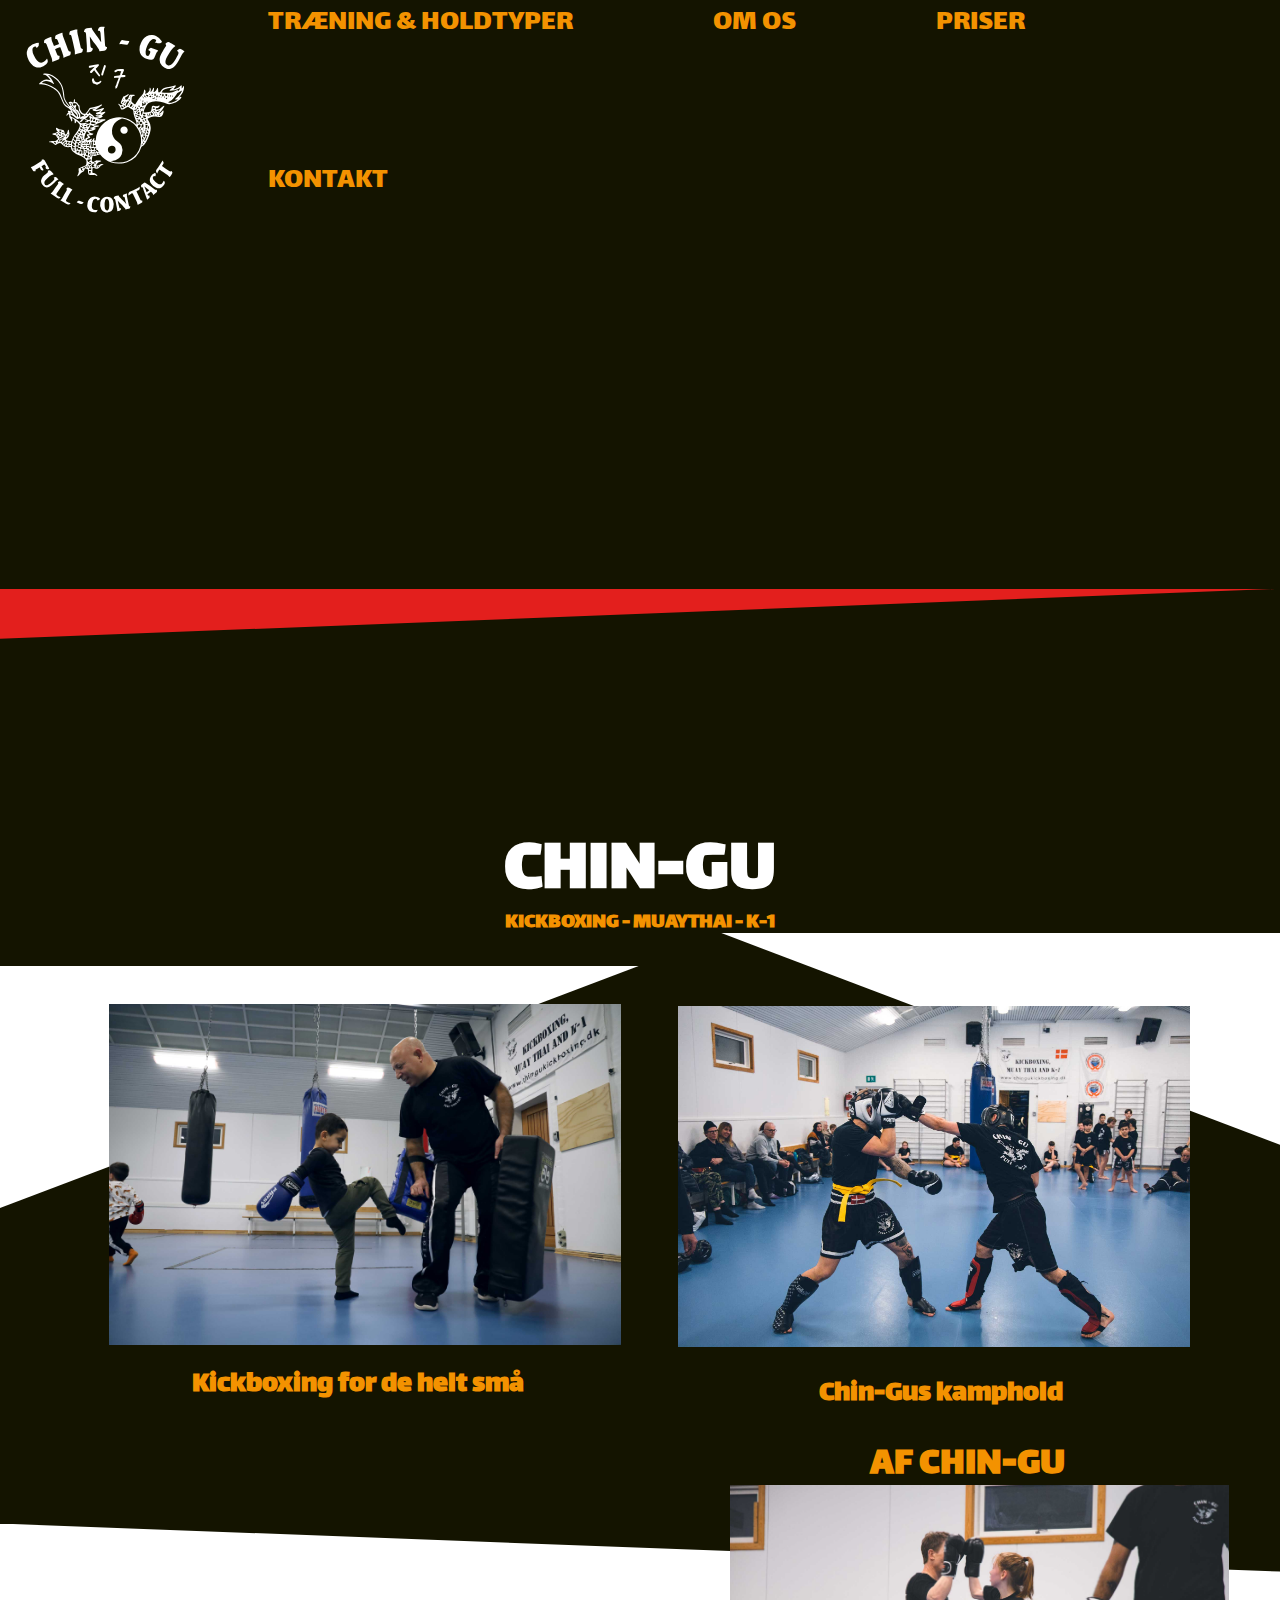
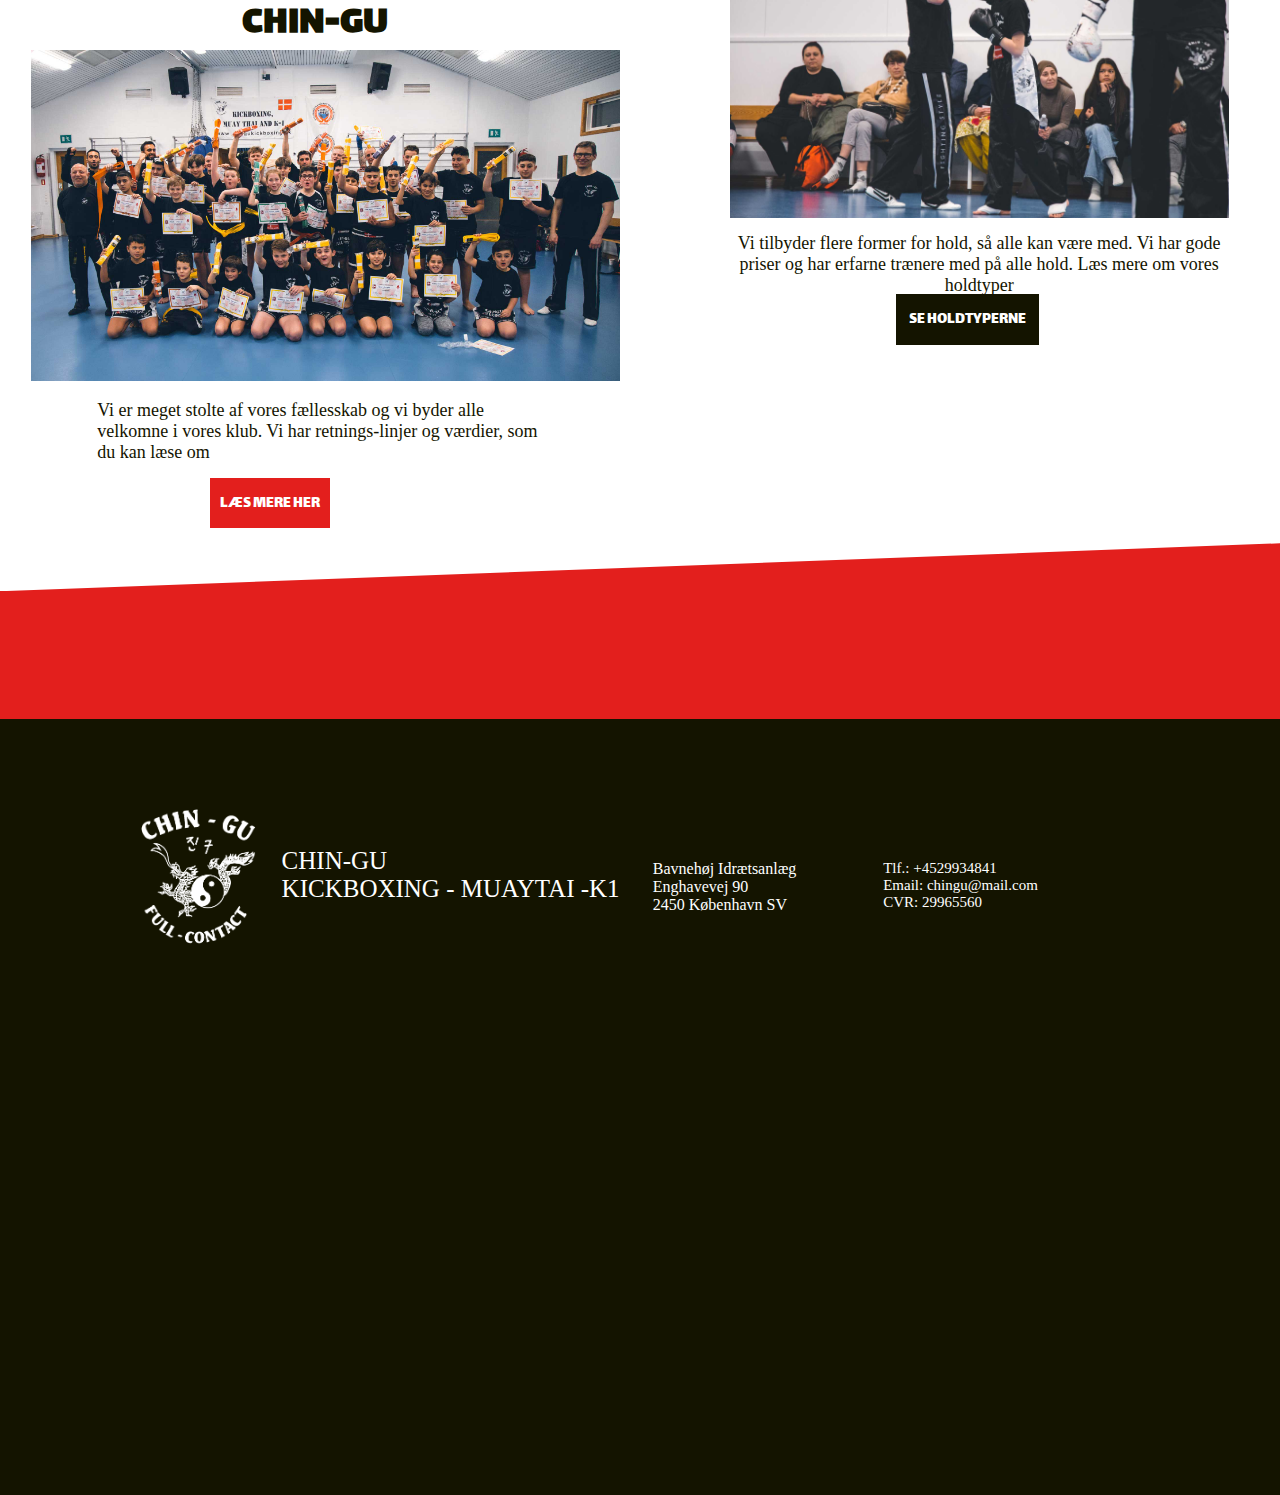
<file: forside.html>
<!DOCTYPE html>
<html lang="da">

<head>
    <meta charset="utf-8">
    <meta name="viewport" content="width=device-width, initial-scale=1.0">
    <meta name="robots" content="noindex">
    <title>Forside</title>
    <link rel="stylesheet" href="styles/mutual.css">
    <link rel="stylesheet" href="styles/forside.css">

    <link rel="preconnect" href="https://fonts.gstatic.com">
    <link href="https://fonts.googleapis.com/css2?family=Lalezar&display=swap" rel="stylesheet">
</head>

<body>
    <header>
        <section id="first_section">
            <div class="video"> <video id="video_intro" autoplay loop muted src="http://pernillestrate.dk/kea/05_content/03_redesign/chingu_intro_final.mp4"></video></div>
        </section>
        <a href="forside.html" id=logo> <img src="Billeder/LOGO_Chin-Gu_hvid_u-txt.svg" alt="logo"></a>
        <nav>
            <div id="menuknap">☰</div>
            <ul id="menu" class="hidden">
                <li><a href="traening_holdtyper.html">Træning &amp; holdtyper</a></li>
                <li><a href="om.html">Om os</a></li>
                <li><a href="traening_holdtyper.html">Priser</a></li>
                <li><a href="kontakt.html">Kontakt</a></li>
            </ul>

        </nav>
    </header>


    <main>

        <section id="second_section">
            <div class="red2"></div>
            <h1>Chin-Gu</h1>
            <h2>Kickboxing - muaythai - k-1</h2>
        </section>

        <section id="third_section">
            <div class="section_wrapper3">
                <h3>Kickboxing for de helt små</h3>
                <img src="Billeder/cropped_WEB/forisde_01.jpg" alt="børnehold">
            </div>
            <div class="white1"></div>
        </section>

        <section id="fourth_section">
            <div class="section_wrapper4">
                <h3>Chin-Gus kamphold</h3>
                <img src="Billeder/cropped_WEB/forside_02.jpg" alt="kamphold">
            </div>
            <div class="white2"></div>
        </section>

        <section id="fifth_section">
            <div class="container">
                <div class="section_wrapper5">
                    <h2>Hvem er</h2>
                    <h1>Chin-Gu</h1>
                    <img class="omos" src="Billeder/cropped_WEB/forside_03.jpg" alt="om os">
                    <p>Vi er meget stolte af vores fællesskab og vi byder alle velkomne i vores klub. Vi har retnings-linjer og værdier, som du kan læse om
                    </p>
                    <a href="om.html" class="om">Læs mere her</a>

                </div>
            </div>
        </section>

        <section id="sixth_section">
            <div class="container">
                <div class="section_wrapper6">
                    <img src="Billeder/cropped_WEB/forside_04.jpg" alt="priser">
                    <h1>af Chin-Gu</h1>
                    <h2>Bliv medlem</h2>
                    <p class="medlem">Vi tilbyder flere former for hold, så alle kan være med. Vi har gode priser og har erfarne trænere med på alle hold. Læs mere om vores holdtyper
                    </p>
                    <a href="traening_holdtyper.html" class="hold">Se holdtyperne</a>
                    <br>

                </div>
            </div>
        </section>


    </main>

    <footer>
        <img src="logo-white.png" alt="logo">

        <p class="kickboxing">CHIN-GU
            <br>KICKBOXING - MUAYTAI -K1
        </p>
        <p class="col1">Bavnehøj Idrætsanlæg
            <br>Enghavevej 90
            <br>2450 København SV
        </p>

        <p class="col2">Tlf.: +4529934841
            <br>Email: chingu@mail.com
            <br>CVR: 29965560
        </p>

        <p>
            <iframe src="https://www.google.com/maps/embed?pb=!1m18!1m12!1m3!1d2250.6791170412453!2d12.536303815824619!3d55.65978988052859!2m3!1f0!2f0!3f0!3m2!1i1024!2i768!4f13.1!3m3!1m2!1s0x4652538318d23dd7%3A0x6510baf0e9ce7e56!2zQmF2bmVow7hqIElkcsOmdHNhbmzDpmc!5e0!3m2!1sda!2sdk!4v1607782585554!5m2!1sda!2sdk" width="938" height="375" frameborder="0" style="border:0;" allowfullscreen="" aria-hidden="false" tabindex="0"></iframe>
        </p>
    </footer>
    <script src="script.js"></script>
</body>

</html>
</file>
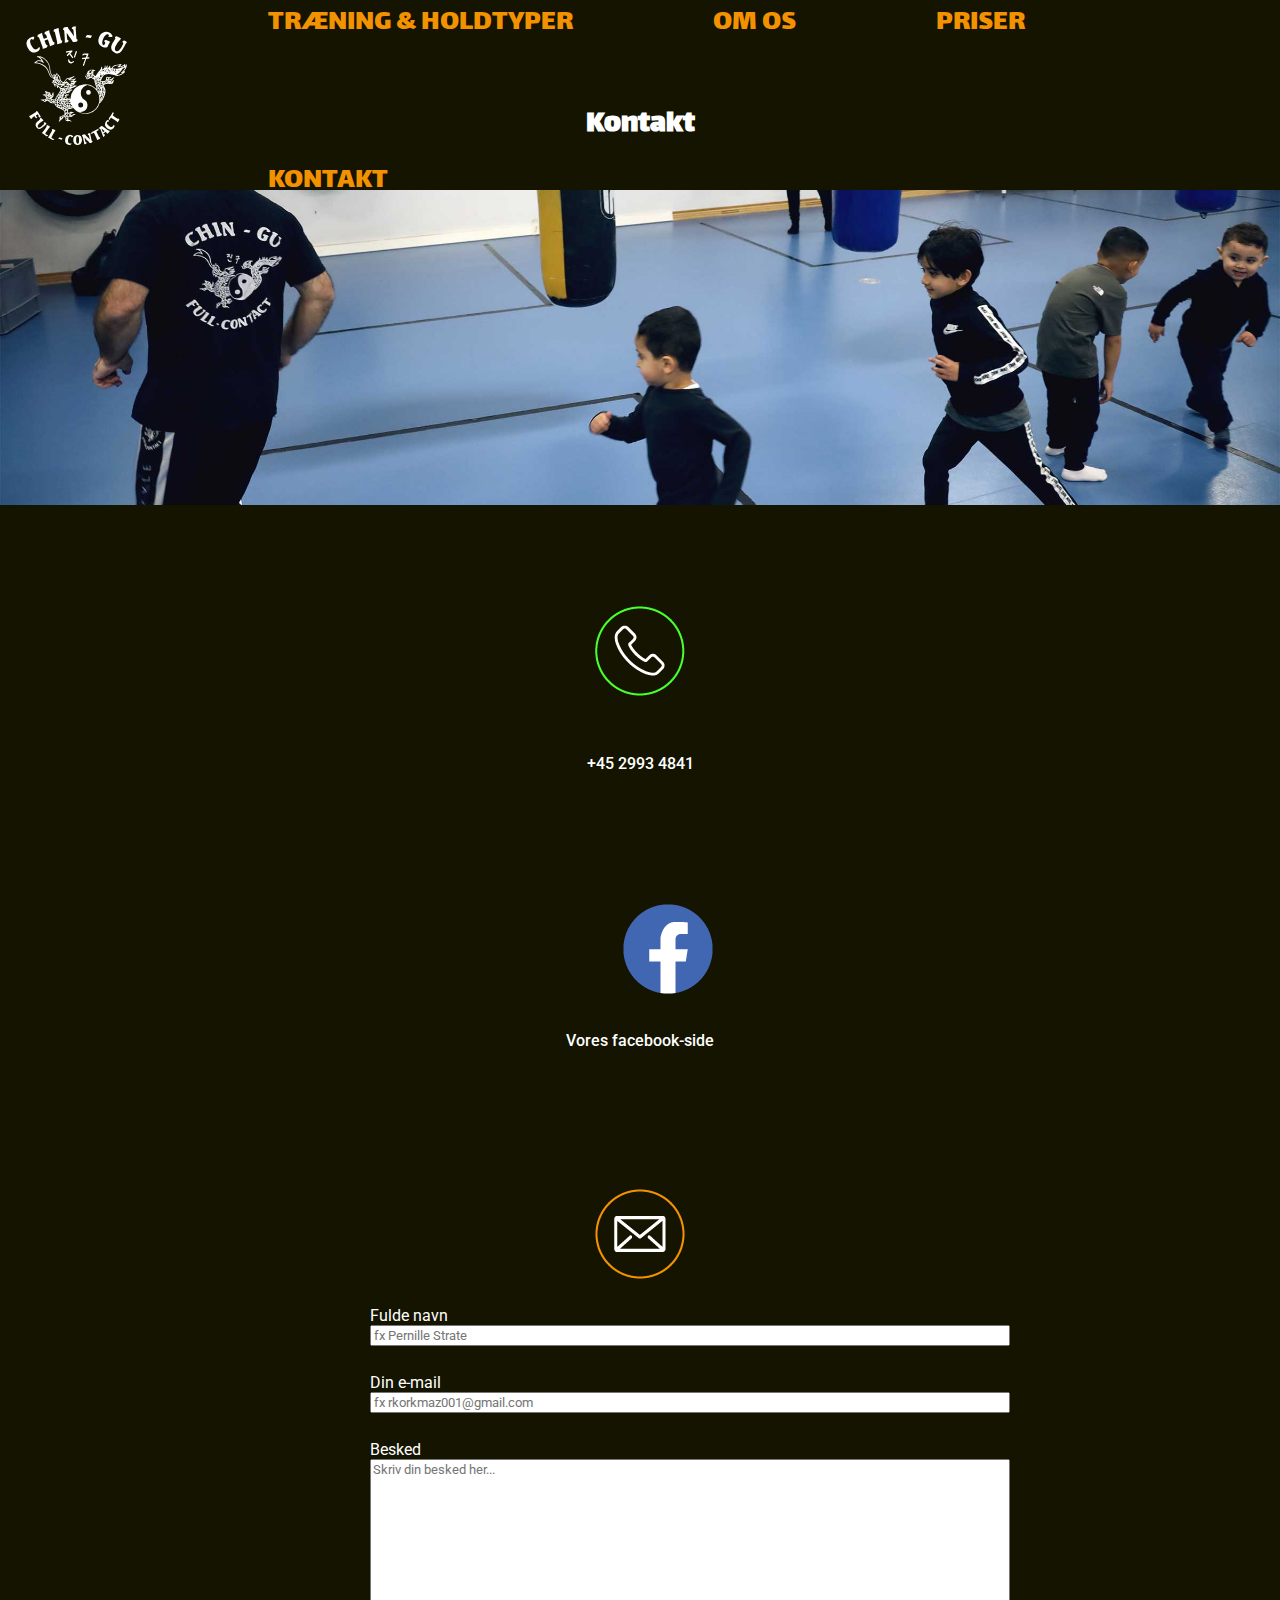
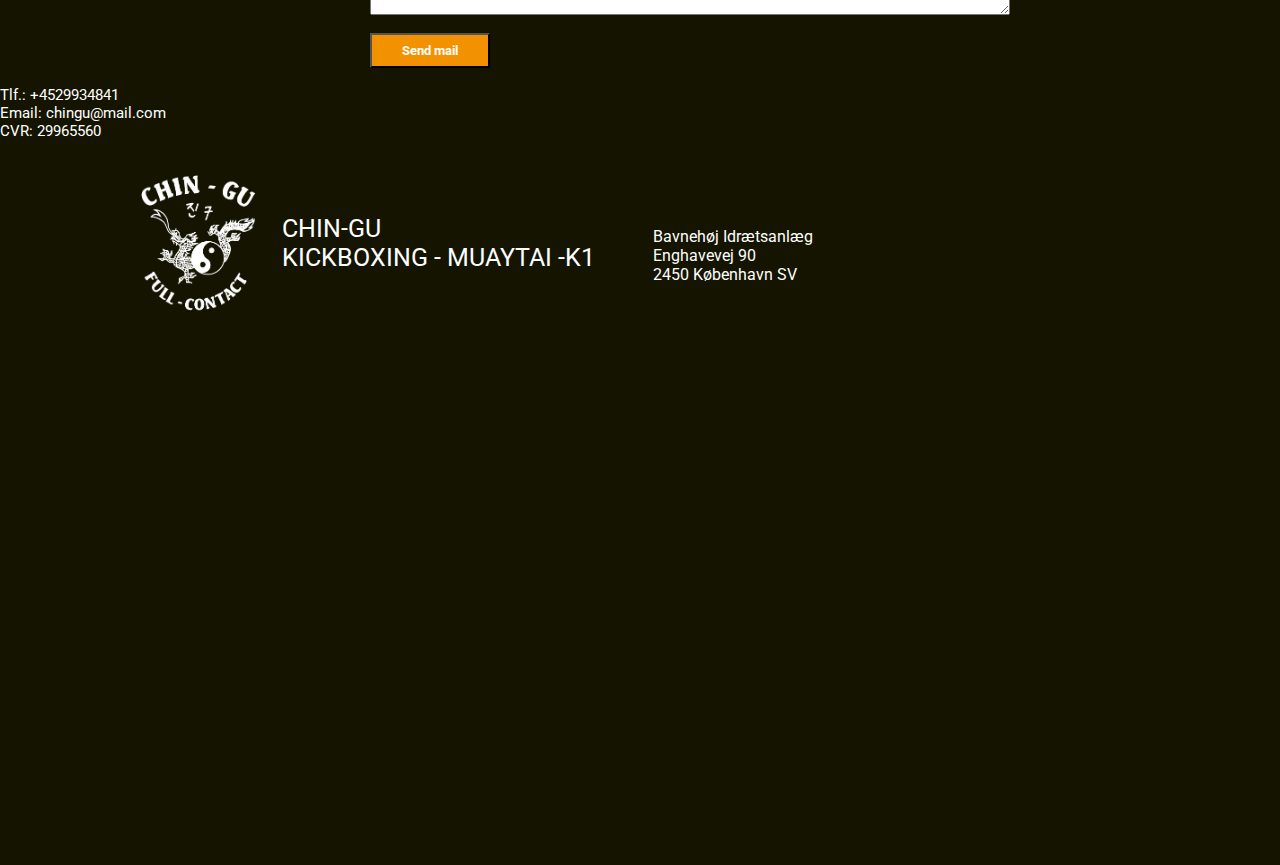
<file: kontakt.html>
<!DOCTYPE html>
<html lang="da">

<head>
    <meta charset="utf-8">
    <meta name="viewport" content="width=device-width, initial-scale=1.0">
    <meta name="robots" content="noindex">
    <title>Kontakt</title>
    <link rel="stylesheet" href="/styles/mutual.css">
    <link rel="stylesheet" href="/styles/kontakt.css">


    <link rel="preconnect" href="https://fonts.gstatic.com">
    <link href="https://fonts.googleapis.com/css2?family=Lalezar&display=swap" rel="stylesheet">
    <link href="https://fonts.googleapis.com/css2?family=Roboto:wght@500&display=swap" rel="stylesheet">
    <link href="https://fonts.googleapis.com/css2?family=Roboto&display=swap" rel="stylesheet">
</head>

<body>
    <header>
        <a href="forside.html" id=logo> <img src="LOGO_Chin-Gu_SVG/LOGO_Chin-Gu_hvid_u-txt.svg" alt="logo"></a>
        <nav>
            <div id="menuknap">☰</div>
            <ul id="menu" class="hidden">
                <li><a href="traening_holdtyper.html">Træning &amp; holdtyper</a></li>
                <li><a href="om.html">Om os</a></li>
                <li><a href="priser.html">Priser</a></li>
                <li><a href="kontakt.html">Kontakt</a></li>
            </ul>

        </nav>
    </header>
    <section>
        <h1>Kontakt</h1>
    </section>
    <section>

    </section>

    <section>

        <img src="/icons/kontakt_ikon_telefon.png" alt="telefonnr">



        <div class="copy">
            <h4>+45 2993 4841</h4>
        </div>
    </section>


    <section id="facebook">
        <a href="https://www.facebook.com/ChinGuKickboxing">
            <img border="0" alt="facebook" src="icons/kontakt_ikon_fb.png" width="100" height="100">
        </a>
        <div class="copy">
            <h4>Vores facebook-side</h4>
        </div>
    </section>


    <section>
        <img src="/icons/kontakt_ikon_mail.png" alt="telefonnr">
        <div class="copy">

            <form name="kontakt" netlify>
                <label for="full-name">Fulde navn</label>
                <input placeholder="fx Pernille Strate" id="full-name" name="fname" type="text" required>

                <label for="email">Din e-mail</label>
                <input placeholder="fx rkorkmaz001@gmail.com" id="email" name="email" type="email" required>

                <div class="form-fekt">
                    <label>
                        Besked
                        <textarea placeholder="Skriv din besked her..." name="besked" rows="10"></textarea>

                    </label>

                </div>
                <button>Send mail</button>
            </form>

        </div>
    </section>

    <section id="trekant">

    </section>

</body>

<footer>
    <img src="logo-white.png" alt="logo">

    <p class="kickboxing">CHIN-GU
        <br>KICKBOXING - MUAYTAI -K1
    </p>
    <p class="col1">Bavnehøj Idrætsanlæg
        <br>Enghavevej 90
        <br>2450 København SV
    </p>


    <p class="col2">Tlf.: +4529934841
        <br>Email: chingu@mail.com
        <br>CVR: 29965560
    </p>


    <iframe src="https://www.google.com/maps/embed?pb=!1m18!1m12!1m3!1d2250.6791170412453!2d12.536303815824619!3d55.65978988052859!2m3!1f0!2f0!3f0!3m2!1i1024!2i768!4f13.1!3m3!1m2!1s0x4652538318d23dd7%3A0x6510baf0e9ce7e56!2zQmF2bmVow7hqIElkcsOmdHNhbmzDpmc!5e0!3m2!1sda!2sdk!4v1607782585554!5m2!1sda!2sdk" width="938" height="375" frameborder="0" style="border:0;" allowfullscreen="" aria-hidden="false" tabindex="0"></iframe>

</footer>

</html>
</file>
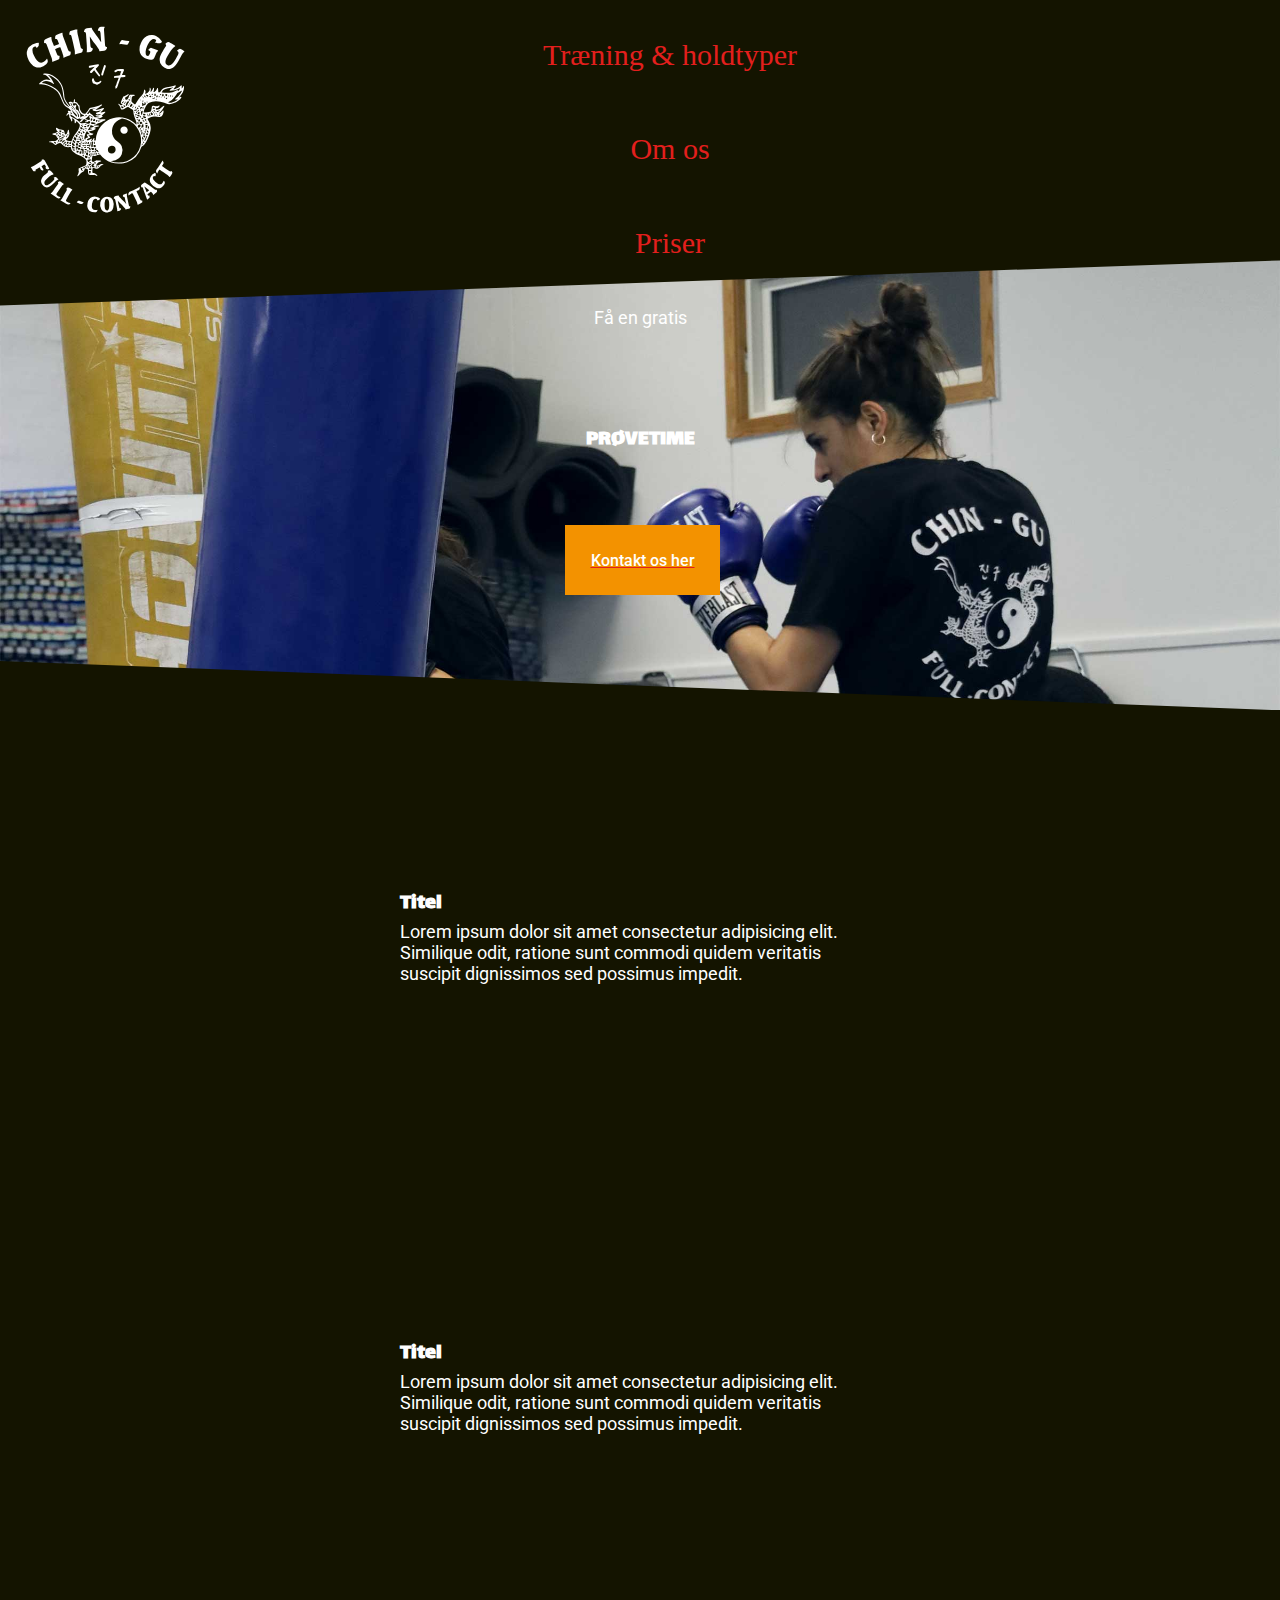
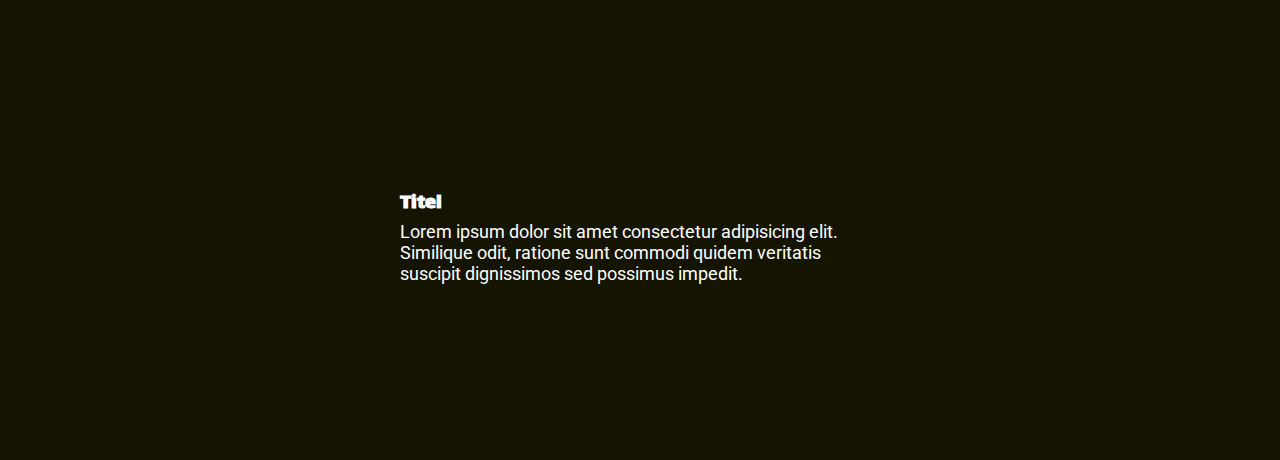
<file: priser.html>
<!DOCTYPE html>
<html lang="da">

<head>
    <meta charset="utf-8">
    <meta name="viewport" content="width=device-width, initial-scale=1.0">
    <meta name="robots" content="noindex">
    <title>Om os</title>
    <link rel="stylesheet" href="styles/mutual.css">
    <link rel="stylesheet" href="/styles/priser.css">


    <link rel="preconnect" href="https://fonts.gstatic.com">
    <link href="https://fonts.googleapis.com/css2?family=Lalezar&display=swap" rel="stylesheet">
    <link href="https://fonts.googleapis.com/css2?family=Roboto:wght@500&display=swap" rel="stylesheet">

</head>




<main>
    <header>
        <a href="forside.html" class="logo"> <img src="Billeder/LOGO_Chin-Gu_hvid_u-txt.svg" alt="logo"></a>
        <nav>
            <a href="traening_holdtyper.html">Træning &amp; holdtyper</a>
            <a href="om.html">Om os</a>
            <a href="priser.html">Priser</a>
            <a href="kontakt.html">Kontakt</a>


        </nav>
    </header>
    <section>
        <p>Få en gratis</p>
        <h2>PRØVETIME</h2>
        <a href="kontakt.html"><span>Kontakt os her</span></a>
        <div class="copy">

        </div>
    </section>
    <section>
        <div class="copy">
            <h2>Titel</h2>
            <p>Lorem ipsum dolor sit amet consectetur adipisicing elit. Similique odit, ratione sunt commodi quidem veritatis suscipit dignissimos sed possimus impedit.</p>
        </div>
    </section>
    <section>
        <div class="copy">
            <h2>Titel</h2>
            <p>Lorem ipsum dolor sit amet consectetur adipisicing elit. Similique odit, ratione sunt commodi quidem veritatis suscipit dignissimos sed possimus impedit.</p>
        </div>
    </section>
    <section>
        <div class="copy">
            <h2>Titel</h2>
            <p>Lorem ipsum dolor sit amet consectetur adipisicing elit. Similique odit, ratione sunt commodi quidem veritatis suscipit dignissimos sed possimus impedit.</p>
        </div>
    </section>
</main>
</file>
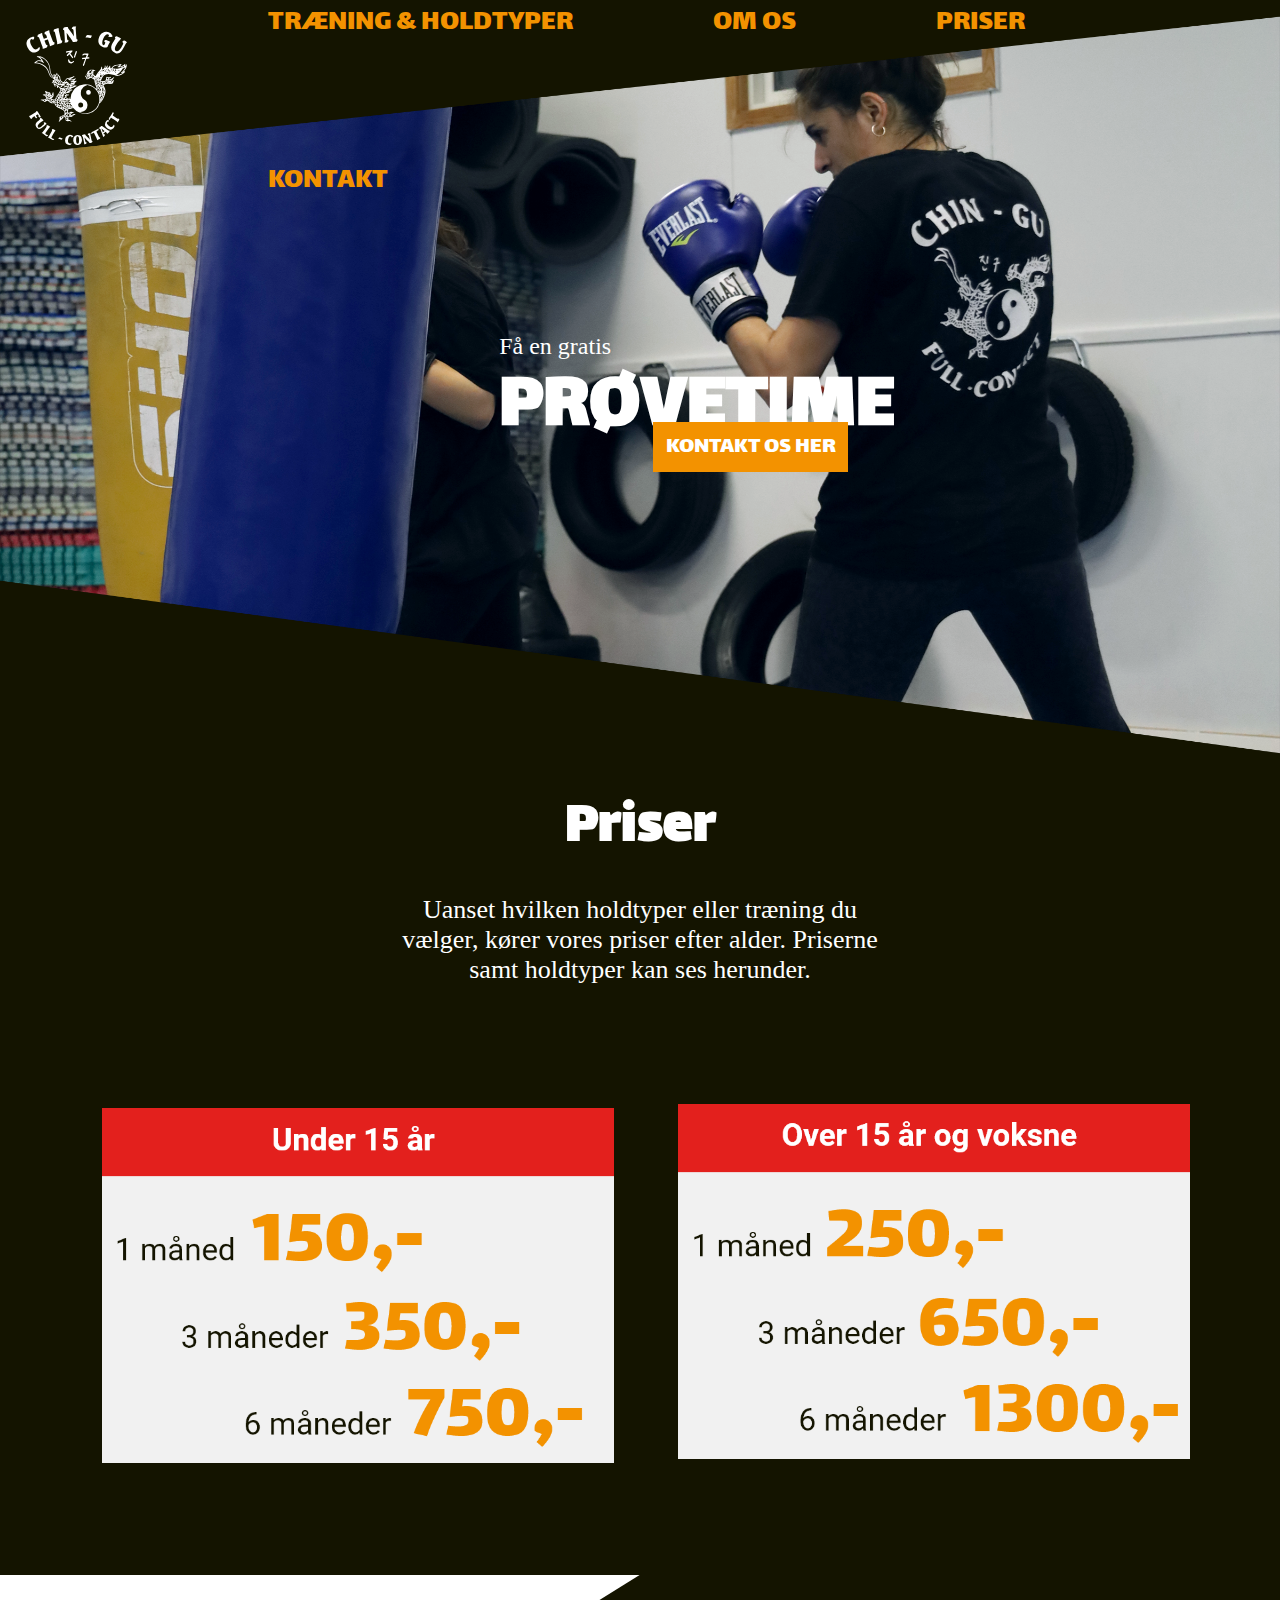
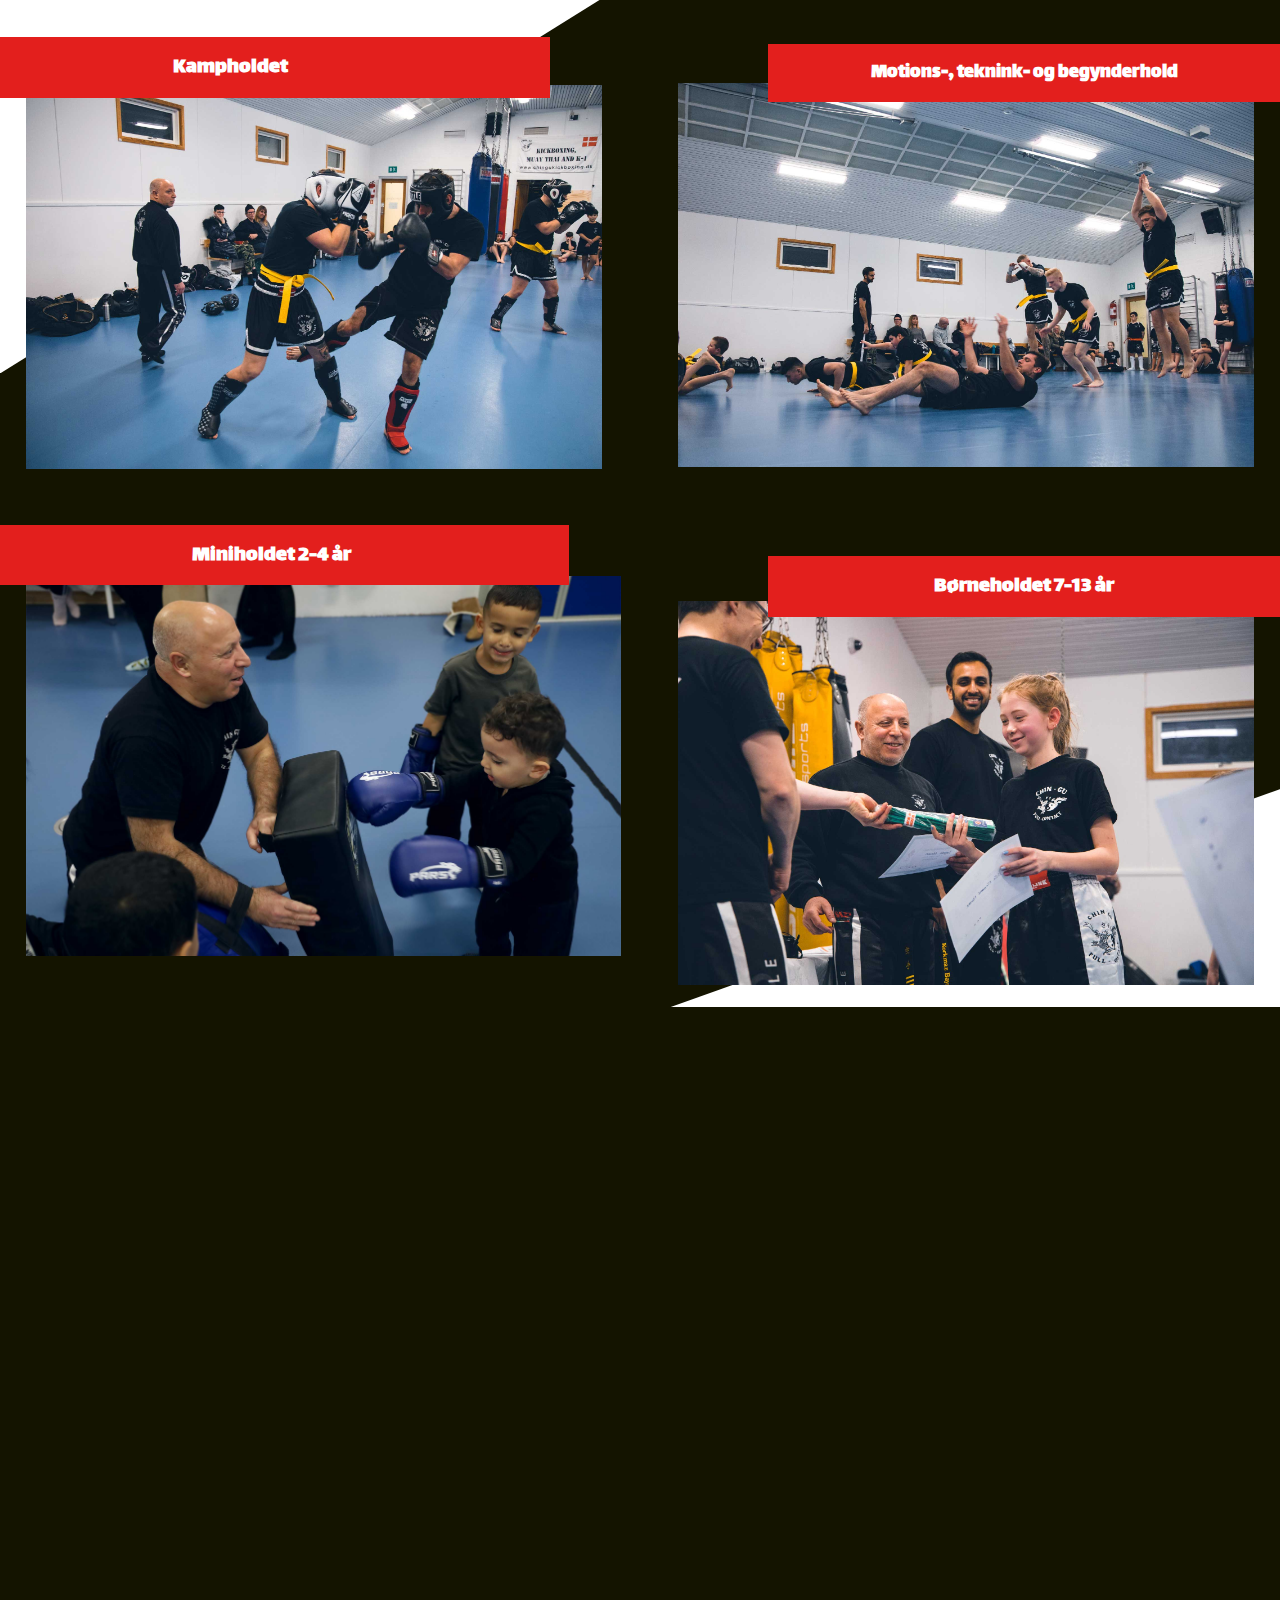
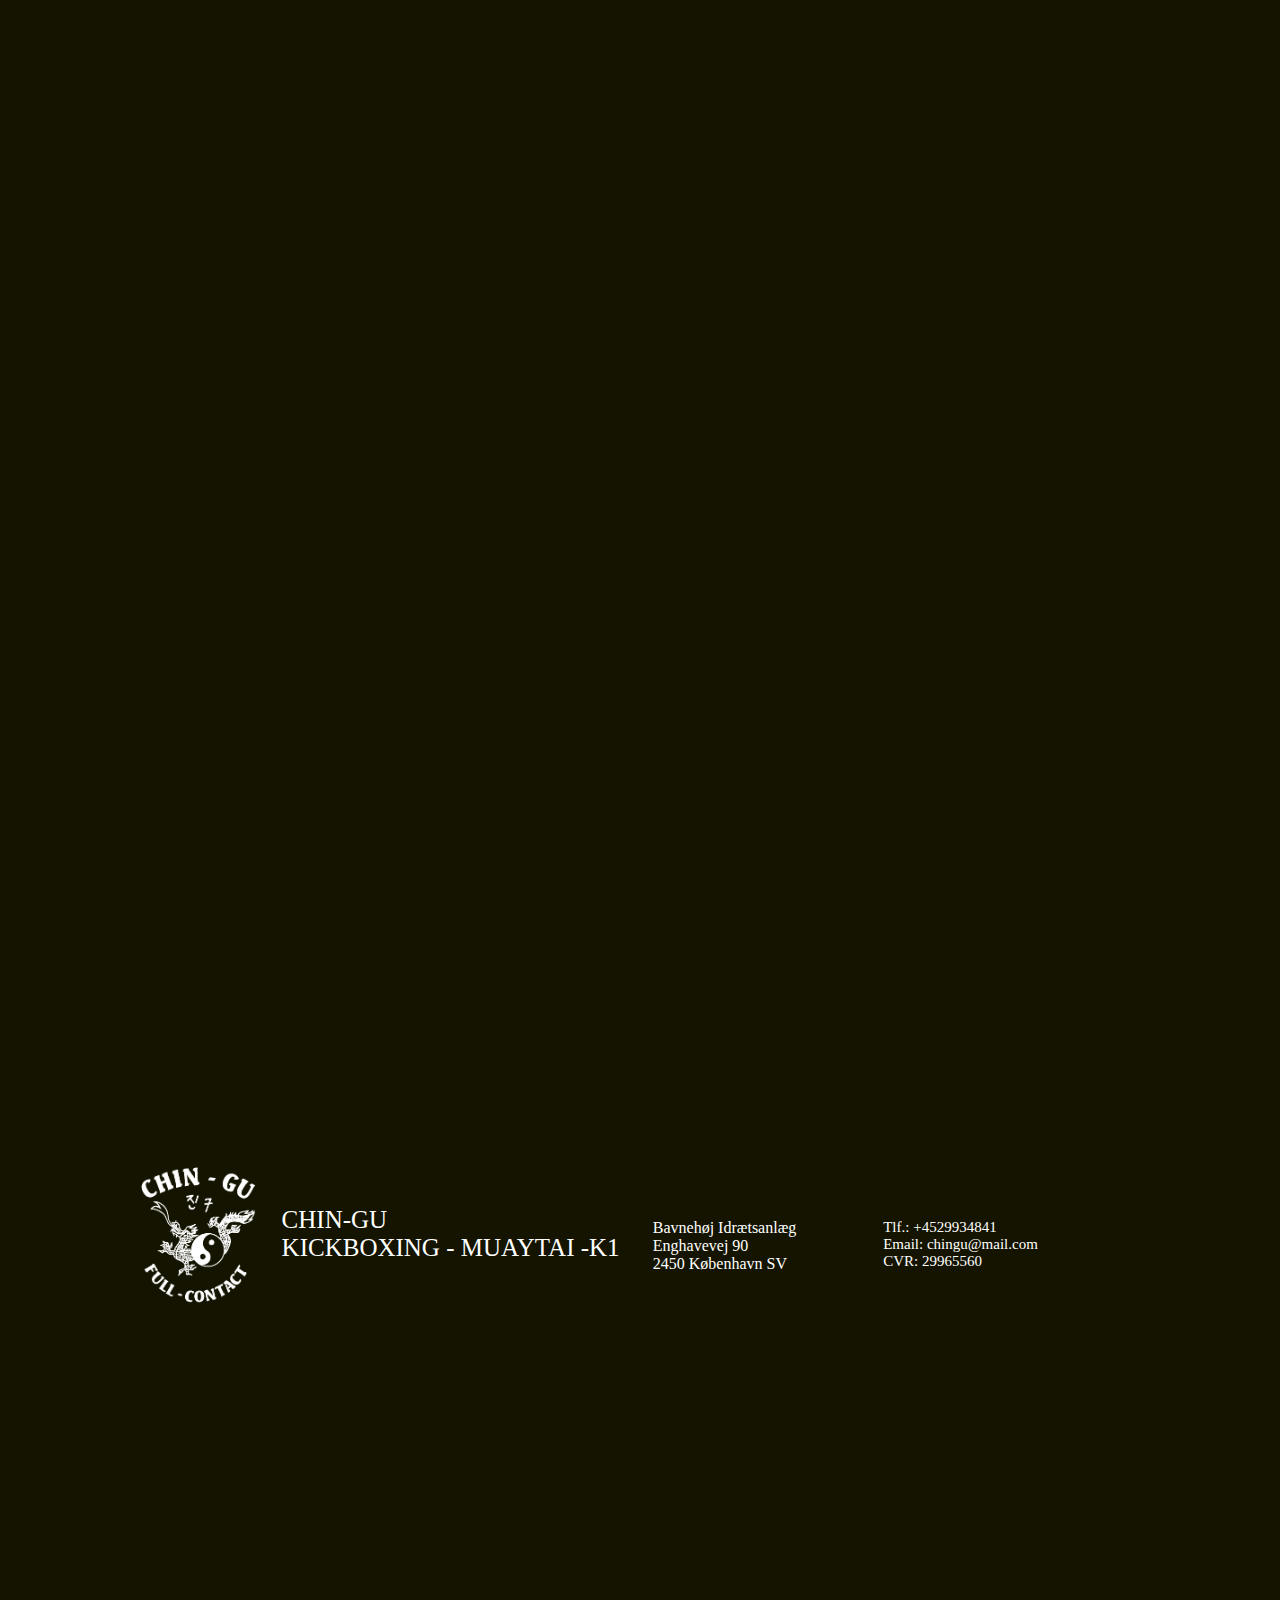
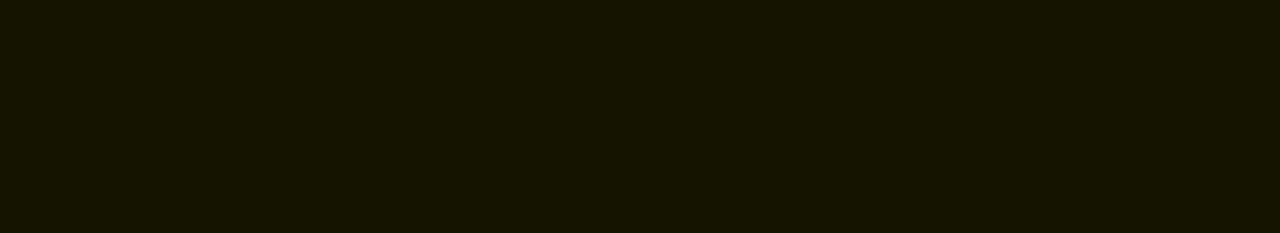
<file: traening_holdtyper.html>
<!DOCTYPE html>
<html lang="da">

<head>
    <meta charset="utf-8">
    <meta name="viewport" content="width=device-width, initial-scale=1.0">
    <meta name="robots" content="noindex">
    <title>Træning og Holdtyper</title>
    <link rel="stylesheet" href="styles/mutual.css">
    <link rel="stylesheet" href="styles/traening_holdtyper.css">

    <link rel="preconnect" href="https://fonts.gstatic.com">
    <link href="https://fonts.googleapis.com/css2?family=Lalezar&display=swap" rel="stylesheet">
</head>

<body>
    <header>
        <a href="forside.html" id=logo> <img src="LOGO_Chin-Gu_SVG/LOGO_Chin-Gu_hvid_u-txt.svg" alt="logo"></a>
        <nav>
            <div id="menuknap">☰</div>
            <ul id="menu" class="hidden">
                <li><a href="traening_holdtyper.html">Træning &amp; holdtyper</a></li>
                <li><a href="om.html">Om os</a></li>
                <li><a href="traening_holdtyper.html">Priser</a></li>
                <li><a href="kontakt.html">Kontakt</a></li>
            </ul>

        </nav>
    </header>


    <main>
        <section id="zero_section">
            <div class="section_wrapper0">
                <p>Få en gratis</p>
                <h2>PRØVETIME</h2>
                <a href="kontakt.html" class="kontakt">Kontakt os her</a>
                <div class="pris_baggrund">
                    <img src="Billeder/cropped_WEB/priser_01.png" alt="pris_baggrund">
                </div>
            </div>
        </section>
        <section id="first_section">
            <div class="section_wrapper1">
                <h2>Priser</h2>
                <p>Uanset hvilken holdtyper eller træning du vælger, kører vores priser efter alder. Priserne samt holdtyper kan ses herunder.</p>
                <div class="pris1">
                    <img src="Billeder/priser/priser_skilt01.png" alt="pris1">
                </div>
                <div class="pris2">
                    <img src="Billeder/priser/priser_skilt02.png" alt="pris2">
                </div>
            </div>
        </section>
        <section id="second_section">
            <div class="section_wrapper2">
                <h1>Træning og Holdtyper</h1>
                <h2>Kampholdet</h2>
                <img src="Billeder/cropped_WEB/holdtype_02.jpg" alt="kamphold">
            </div>
            <div class="white"></div>
            <div class="red2"></div>
        </section>
        <section id="third_section">
            <div class="section_wrapper3">
                <h2>Motions-, teknink- og begynderhold</h2>
                <img src="Billeder/cropped_WEB/holdtype_01.jpg" alt="begynderhold">
            </div>
            <div class="red3"></div>
        </section>
        <section id="fourth_section">
            <div class="section_wrapper4">
                <h2>Børneholdet 7-13 år</h2>
                <img src="Billeder/cropped_WEB/holdtype_04.jpg" alt="børnehold">
            </div>
            <div class="red4"></div>
        </section>
        <section id="fifth_section">
            <div class="section_wrapper5">
                <h2>Miniholdet 2-4 år</h2>
                <img src="Billeder/cropped_WEB/holdtype_03.jpg" alt="minihold">
            </div>
            <div class="white2"></div>
            <div class="red5"></div>
        </section>

    </main>
    <footer>
        <img src="logo-white.png" alt="logo">
        <p class="kickboxing">CHIN-GU
            <br>KICKBOXING - MUAYTAI -K1
        </p>
        <p class="col1">Bavnehøj Idrætsanlæg
            <br>Enghavevej 90
            <br>2450 København SV
        </p>
        <p class="col2">Tlf.: +4529934841
            <br>Email: chingu@mail.com
            <br>CVR: 29965560
        </p>
        <!--        <iframe src="https://www.google.com/maps/embed?pb=!1m18!1m12!1m3!1d2250.6791170412453!2d12.536303815824619!3d55.65978988052859!2m3!1f0!2f0!3f0!3m2!1i1024!2i768!4f13.1!3m3!1m2!1s0x4652538318d23dd7%3A0x6510baf0e9ce7e56!2zQmF2bmVow7hqIElkcsOmdHNhbmzDpmc!5e0!3m2!1sda!2sdk!4v1607782585554!5m2!1sda!2sdk" width="938" height="375" frameborder="0" style="border:0;" allowfullscreen="" aria-hidden="false" tabindex="0"></iframe>-->
    </footer>
    <script src="script.js"></script>
</body>

</html>
</file>
<file: styles/mutual.css>
a img {
    position: absolute;
    width: 12.5%;
    z-index: 2;
    top: 2vw;
    left: 2vw;
}

img {
    width: 100%;
    height: auto;
}

body {
    background-color: #141400;
    overflow-x: hidden;
}

h1 {
    color: white;
    font-family: 'Lalezar', cursive;
}

h2 {
    color: white;

    font-family: 'Lalezar', cursive;
    font-size: 22px;
}

h3 {
    color: white;
    font-family: 'Lalezar', cursive;
}

h4 {
    color: white;
    font-family: Roboto, Medium;
    font-weight: 500;
}

p {
    color: white;
    font-family: Roboto, Medium;
    font-size: 18px;
}

footer img {
    position: absolute;
    padding-top: 14vw;
    width: 35%;
    padding-left: 11vw;
}

footer p.kickboxing {
    position: absolute;
    padding-top: 25vw;
    padding-left: 37vw;
}

footer p.col1 {
    position: absolute;
    padding-top: 50vw;
    padding-left: 10vw;
    font-size: 15px;
}

footer p.col2 {
    position: absolute;
    padding: 44vw;
    padding-left: 60vw;
    font-size: 15px;

}

iframe {
    width: 100%;
    width: 100%;
    position: relative;
    top: 350px;
}

@media (min-width:600px) {

    #menuknap {
        display: none;
    }

    #menu.hidden {
        transform: translateX(0);
        opacity: 1;
    }

    #menu {
        background-color: none;
        background: none;
    }
}

@media (min-width:1280px) {
    nav {
        margin-top: 3vw;
    }

    #menu {
        flex-direction: row;
        top: -1vw;
        left: 10vw;

    }

    li {
        float: left;
    }


    nav a {
        font-size: 30px;
        margin: 40px;
        font-family: Acumin pro thin;
        text-decoration: none;
        text-align: center;
        padding-left: 60px;
        padding-bottom: 20px;
        margin-top: 1vw;
    }

    a {
        display: block;
        padding-left: 5px;
    }

    a:link {
        color: #e31f1d;
    }

    a:visited {
        color: #e31f1d;
    }

    a:hover:hover {
        color: orange;
    }

    a:active {
        color: white;
    }

    nav a img {
        position: absolute;
        width: 10%;
        padding-left: 0;
    }
</file>
<file: styles/forside.css>
* {
    box-sizing: border-box;
    margin: 0;
}

/*------------------------------Burgermenu*----------------------------------/*/
.hidden {
    opacity: 0;
    transform: translateX(100%)
}

#menuknap {
    position: absolute;
    display: inline-block;
    top: 2vw;
    left: 90vw;
    font-size: 30px;
    font-family: roboto;
    color: white;
}

/*
#menu {
    position: absolute;
    z-index: 2;
    text-align: right;
    top: 13vw;
    left: 57vw;
    list-style: none;
    transition: transform 0.3s;
    transform-origin: top right;

}
*/
#menu {
    position: absolute;
    transform-origin: top right;
    z-index: 2;
    text-align: right;
    transition: transform 0.3s;
    list-style: none;
    top: 13vw;
    left: 57vw;
}

/*------------------------------logo*----------------------------------/*/
a img {
    position: absolute;
    width: 12.5%;
    z-index: 2;
    top: 2vw;
    left: 2vw;
}

li {
    padding-bottom: 3vw;
}

a:link {
    color: orange;
    text-decoration: none;
    font-family: lalezar;
    text-transform: uppercase;
    cursor: pointer;
}

a:visited {
    color: orange;
}

a:hover:hover {
    color: white;
}

a:active {
    color: white;
}

/*first_section*/

#video_intro {
    height: 30vh;
    width: 100%;
    object-fit: cover;
}

.red2 {
    position: absolute;
    bottom: 1;
    left: 0;
    height: 20%;
    width: 100%;
    background: #e31f1d;
    clip-path: polygon(0% 50px, 0px 5%, 100% 15%);
    top: 44vw;
}

/*second_section*/
h1 {
    text-transform: uppercase;
    font-size: 55px;
    text-align: center;
    padding-bottom: 0vw;
    margin-bottom: 0vw;
    padding-top: 8vw;
}

h2 {
    text-transform: uppercase;
    color: #f39200;
    text-align: center;
    position: relative;
    top: -6vw;
}

#third_section {
    position: relative;
    padding: 10vw;
}

.section_wrapper3 h3 {
    color: #f39200;

}


.white1 {
    position: absolute;
    background-color: white;
    width: 100%;
    height: 80%;
    z-index: -1;
    clip-path: polygon(100% 0, 0% 100%, 0 0);
    top: 0px;
    left: 0px;
}

#fourth_section {
    position: relative;
    padding: 10vw;
}

.white2 {
    position: absolute;
    background-color: white;
    width: 100%;
    height: 80%;
    z-index: -1;
    clip-path: polygon(100% 0px, 100% 100%, 0 0);
    top: 0px;
    left: 0px;
}

.section_wrapper4 h3 {
    padding-left: 44vw;
    margin-left: 0vw;
    color: #f39200;
}

#fifth_section {
    padding: 3rem 1rem;
    background: white;
    clip-path:
        polygon(0 0, 100% 3rem, 100% calc(100% - 3rem), 0 100%);
    margin: -3rem 0;
}


.section_wrapper5 h1 {
    text-transform: uppercase;
    font-size: 40px;
    color: #141400;
    left 50px;
    text-align: center;
    padding-bottom: 0;
    position: relative;
    top: -5vw;

}

.section_wrapper5 h2 {
    text-transform: uppercase;
    color: #f39200;
    font-size: 20px;
    text-align: center;
    position: relative;
    top: 5vw;
}

.section_wrapper5 p {
    color: #141400;
    padding: 15px 15px;

}

.section_wrapper5 a.om {
    color: white;
    background-color: #e31f1d;
    text-align: center;
    margin-left: 30vw;
    margin-right: 30vw;
    cursor: pointer;
}

a.om {
    padding: 2vw 2vw;
}

#sixth_section {
    background-color: #e31f1d;
    padding-bottom: 10vw;
}


.section_wrapper6 h2 {
    color: #141400;
}

.section_wrapper6 p {
    text-align: center;
    padding: 15px 15px;
    padding-bottom: 5vw;
}

.section_wrapper6 a.hold {
    color: white;
    background-color: #141400;
    text-align: center;
    margin-left: 35vw;
    margin-right: 30vw;
    cursor: pointer;
}

a.hold {
    padding: 3vw 3vw;
}

/*------------------------------website version---------------------------*/

@media (min-width:600px) {

    #menuknap {
        display: none;
        cursor: pointer;
    }

    #menu.hidden {
        transform: translateX(0);
        opacity: 1;
    }

    #menu {
        background-color: none;
        background: none;
    }
}

@media (min-width:1280px) {
    nav {
        margin-top: 3vw;
    }

    #menu {
        flex-direction: row;
        top: -1vw;
        left: 10vw;

    }

    li {
        float: left;
    }


    nav a {
        font-size: 30px;
        margin: 40px;
        font-family: Acumin pro thin;
        text-decoration: none;
        text-align: center;
        padding-left: 60px;
        padding-bottom: 20px;
        margin-top: 1vw;
        font-family: lalezar, medium;
        text-transform: uppercase;
        color: #f39200;
    }

    a {
        display: block;
        padding-left: 5px;
    }

    a:link {
        color: #f39200;
    }

    a:visited {
        color: #f39200;
    }

    a:hover:hover {
        color: white;
    }

    a:active {
        color: white;
    }


    nav a img {
        position: absolute;
        width: 10%;
        padding-left: 0;
        top: 5vw;
    }

    .red2 {
        position: absolute;
        bottom: 1;
        left: 0;
        height: 20%;
        width: 100%;
        background: #e31f1d;
        clip-path: polygon(0% 50px, 0px 0%, 100% 0%);
        top: 46vw;
    }

    h1 {
        font-size: 75px;
        padding-top: 4vw;
    }

    h2 {
        text-transform: uppercase;
        color: #f39200;
        text-align: center;
        position: relative;
        top: -2vw;
    }

    .white1 {
        width: 100%;
        height: 80%;
        clip-path: polygon(50% 0px, 0% 100%, 0px 0);
    }

    .white2 {
        width: 100%;
        height: 80%;
        clip-path: polygon(50% 0px, 50% 100%, 0 0);
        position: absolute;
        padding-left: 0vw;
        top: -336px;
        left: 720px;
    }

    .section_wrapper3 img {
        width: 40%;
        position: absolute;
        top: 3vw;
        left: 109px;

    }

    .section_wrapper4 img {
        width: 40%;
        position: absolute;
        top: -20.5vw;
        left: 53vw;
    }

    .section_wrapper3 h3 {
        position: relative;
        top: 21vw;
        left: 5vw;
        font-size: 30px;
    }

    .section_wrapper4 h3 {
        position: relative;
        top: -2vw;
        left: 10vw;
        font-size: 30px;
    }

    .section_wrapper5 img {
        width: 120%;

    }

    .section_wrapper5 {
        padding: 15px 15px;
        padding-right: 155px;
        padding-right: 58vw;

    }

    .section_wrapper5 p {
        position: relative;
        left: 4vw;
    }

    .section_wrapper5 a.om {
        margin-left: 14vw;
        margin-right: 15vw;
    }

    .section_wrapper5 h1 {
        top: 0.5vw;
        left: 3vw;
        padding-top: 0vw;
    }

    .section_wrapper5 h2 {
        position: absolute;
        top: 111vw;
        left: 22vw;
    }

    .section_wrapper6 img {
        position: absolute;
        width: 39%;
        top: 116vw;
        left: 57vw;

    }

    .section_wrapper6 {
        padding: 15px 15px;
        padding-right: 155px;
        padding-right: 58vw;
    }

    .section_wrapper6 p.medlem {
        position: absolute;
        margin-left: 7vw;
        margin-right: 2vw;
    }

    .section_wrapper6 p {
        text-align: center;
        padding: 15px 15px;
        top: 142vw;
        color: #141400;
        left: 48vw;
    }

    .section_wrapper6 p.hold {
        position: absolute;
        top: 148vw;
        margin-right: 15vw;
        margin-left: 15vw;
        left: 57vw;
    }

    .section_wrapper6 h1 {
        position: absolute;
        font-size: 40px;
        top: 108vw;
        color: #f39200;
        left: 68vw;

    }

    .section_wrapper6 h2 {
        position: absolute;
        top: 111vw;
        left: 70vw;
    }

    footer img {
        position: absolute;
        padding-top: 7vw;
        width: 20%;
        padding-left: 11vw;
    }

    footer p.kickboxing {
        position: absolute;
        padding-top: 10vw;
        padding-left: 22vw;
        font-size: 25px;
        padding-right: 0vw;
        margin-right: 0vw;
    }

    footer p.col1 {
        position: absolute;
        padding-top: 11vw;
        padding-left: 51vw;
        font-size: 16px;
    }

    footer p.col2 {
        position: relative;
        padding-top: 11vw;
        padding-left: 69vw;
        font-size: 15px;
        padding-right: 0vw;

    }

    iframe {
        position: relative;
        top: 0vw;
        width: 100%;
        position: relative;
        top: -50vw;
        margin-bottom: -40vw;
        padding-bottom: 0vw;
    }

    #video_intro {
        height: 80vh;
        width: 100%;
        object-fit: cover;
    }

    .section_wrapper5 a.om {
        padding: 1vw 0vw;
    }

    .section_wrapper6 a.om {
        color: white;
        background-color: #141400;
        text-align: center;
        margin-left: 35vw;
        margin-right: 30vw;
        position: absolute;
        top: 148vw;
        left: 35vw;
    }

    .section_wrapper6 a.hold {
        color: white;
        background-color: #141400;
        text-align: center;
        margin-left: 35vw;
        margin-right: 0vw;
        position: absolute;
        top: 148vw;
        left: 35vw;
    }

    .section_wrapper6 a.hold {
        padding: 1vw 1vw;
    }
</file>
<file: styles/kontakt.css>
* {
    box-sizing: border-box;
    margin: 0;
}

body {
    margin: 0px;
    overflow-x: hidden;
    padding: 0px;
}

/*------------------------------Burgermenu*----------------------------------/*/
.hidden {
    opacity: 0;
    transform: translateX(100%);
}

#menuknap {
    position: absolute;
    display: inline-block;
    top: 2vw;
    left: 90vw;
    font-size: 30px;
    font-family: lalezar;
    color: white;
}

#menu {
    position: absolute;
    transform-origin: top right;
    z-index: 2;
    text-align: right;
    transition: transform 0.3s;
    list-style: none;
    top: 13vw;
    left: 57vw;
}


/*------------------------------logo*----------------------------------/*/
a img {
    position: absolute;
    width: 12.5%;
    z-index: 2;
    top: 2vw;
    left: 2vw;
}

section:nth-of-type(4) {
    position: absolute;
    width: 12.5%;
    z-index: 2;
    top: 0;
    left: 0;
}

li {
    padding-bottom: 3vw;
}

a:link {
    color: orange;
    text-decoration: none;
    font-family: lalezar;
    text-transform: uppercase;
    cursor: pointer;
}

a:visited {
    color: orange;
}

a:hover:hover {
    color: white;
}

a:active {
    color: white;
}

/*------------------------------mobile*----------------------------------/*/


section {
    display: grid;
    place-items: center;
    color: #fff;
    min-height: 25vh;
}

section .copy {
    max-width: 60vh;
}

section:nth-of-type(1) {
    height: 20px;

}

section:nth-of-type(2) {
    margin-top: -48px;
    background: url(/Billeder/cropped_WEB/kontakt_01.jpg);
    background-size: cover;
    background-position: 50% 50%;
    height: 35vh;
}


section:nth-of-type(3),
section:nth-of-type(4),
section:nth-of-type(5),
section:nth-of-type(6) {
    width: 100%;
}

section:nth-of-type(3) {
    margin: 8vh 0 0 0;
}

section:nth-of-type(5) {
    margin: 18vh 0 0 0;
}

section:nth-of-type(3) img,
section:nth-of-type(4) img,
section:nth-of-type(5) img {
    width: auto;
    height: auto;
    position: relative;
}


/*
#trekant {
    position: absolute;
    background: #E3201D;
    clip-path: polygon(0 0, 0 11%, 100% 0);
    margin: 20% 0 20% 0;
    height: 400px;

}
*/


.content {
    text-align: center;
}

h4 {
    text-align: center;
}


/* Kontaktformular */

label,
input,
textarea,
select {
    display: block;
    width: 50vw;
    font-family: 'Roboto', sans-serif;
}

form {
    margin: 3vh 0 0 0;
}

input {
    margin-bottom: 3vh;
    font-family: 'Roboto', sans-serif;
}

button {
    display: block;
    font-family: 'Roboto', sans-serif;
    font-weight: 700;
    color: #fff;
    background: #F39200;
    padding: 8px 30px;
    margin-top: 2vh;
}


#facebook {
    position: relative;
    top: 50px;
    right: 3px;
}



/* Footer */

footer {
    margin: -23vh 0 0 0;
}

footer img {
    position: absolute;
    padding-top: 14vw;
    width: 35%;
    padding-left: 11vw;
}

footer p.kickboxing {
    position: absolute;
    padding-top: 25vw;
    padding-left: 37vw;
}

footer p.col1 {
    position: absolute;
    padding-top: 50vw;
    padding-left: 10vw;
    font-size: 15px;
}

footer p.col2 {
    position: absolute;
    padding: 44vw;
    padding-left: 60vw;
    font-size: 15px;

}

iframe {
    width: 100%;
    width: 100%;
    position: relative;
    top: 350px;
}





/*----------------------desktop version----------------------------*/

@media (min-width:600px) {

    a img {
        position: absolute;
        width: 8%;
        z-index: 2;
        top: 2vw;
        left: 2vw;
    }

    #menuknap {
        display: none;
        cursor: pointer;
    }

    #menu.hidden {
        transform: translateX(0);
        opacity: 1;
    }

    #menu {
        background-color: none;
        background: none;
    }
}

@media (min-width:1280px) {
    nav {
        margin-top: 1vw;
    }

    #menu {
        flex-direction: row;
        top: -1vw;
        left: 10vw;

    }

    li {
        float: left;
    }


    nav a {
        font-size: 30px;
        margin: 40px;
        font-family: Acumin pro thin;
        text-decoration: none;
        text-align: center;
        padding-left: 60px;
        padding-bottom: 20px;
        margin-top: 1vw;
    }

    a {
        display: block;
        padding-left: 5px;
    }

    a:link {
        color: #f39200;
    }

    a:visited {
        color: #f39200;
    }

    a:hover:hover {
        color: white;
    }

    a:active {
        color: white;
    }

    nav a img {
        position: absolute;
        width: 10%;
        padding-left: 0;
    }

    footer img {
        position: absolute;
        padding-top: 7vw;
        width: 20%;
        padding-left: 11vw;
    }

    footer p.kickboxing {
        position: absolute;
        padding-top: 10vw;
        padding-left: 22vw;
        font-size: 25px;
        padding-right: 0vw;
        margin-right: 0vw;
    }

    footer p.col1 {
        position: absolute;
        padding-top: 11vw;
        padding-left: 51vw;
        font-size: 16px;
    }

    footer p.col2 {
        position: relative;
        padding-top: 11vw;
        padding-left: 69vw;
        font-size: 15px;

    }

    footer p.col2 {
        padding: 0vw;
    }

    iframe {
        width: 100%;
    }
</file>
<file: styles/priser.css>
* {
	box-sizing: border-box;
	margin: 0;
}

body {
	background: #141400;
}

header {
	height: 30vh;
}

a img {
	position: absolute;
	top: 2vw;
	left: 2vw;
	width: 12.5%;
}

section {
	display: grid;
	place-items: center;
	color: #fff;
	min-height: 50vh;
}


section .copy {
	max-width: 60ch;
}

section:nth-of-type(1) {
	margin-top: -48px;
	background: url(/Billeder/cropped_WEB/priser_01.jpg);
	background-size: cover;
	background-position: 50% 0%;
	clip-path: polygon(0 10%, 100% 0, 100% 100%, 0 89%);
}

a span {
	background: #F39200;
	color: #fff;
	padding: 2vw;
	font-family: 'Roboto', sans-serif;
	font-weight: 500;
}


section:nth-of-type(2),
section:nth-of-type(4) {
	background-image: url('https://images.unsplash.com/photo-1606015217550-8c425c56dd39?crop=entropy&cs=srgb&fm=jpg&ixid=MXwxNDU4OXwwfDF8cmFuZG9tfHx8fHx8fHw&ixlib=rb-1.2.1&q=85');
	background-size: cover;
	background-position: 50% 100%;
	clip-path:
		polygon(0 48px, 100% 0, 100% 100%, 0 calc(100% - 48px));
}

.content {
	text-align: center;
	padding: 200px 50px;
	overflow: hidden;
	display: block;
	height: auto;

	section:last-of-type {
		background-image: url('https://images.unsplash.com/photo-1606125784258-570fc63c22c1?crop=entropy&cs=srgb&fm=jpg&ixid=MXwxNDU4OXwwfDF8cmFuZG9tfHx8fHx8fHw&ixlib=rb-1.2.1&q=85');
		clip-path:
			polygon(0 48px, 100% 0, 100% 100%, 0 100%);
	}
</file>
<file: styles/traening_holdtyper.css>
* {
    box-sizing: border-box;
    margin: 0;
}

body {
    margin: 0px;
    overflow-x: hidden;
    padding: 0px;
}

/*------------------------------Burgermenu*----------------------------------/*/
.hidden {
    opacity: 0;
    transform: translateX(100%);
}

#menuknap {
    position: absolute;
    display: inline-block;
    top: 2vw;
    left: 90vw;
    font-size: 30px;
    font-family: lalezar;
    color: white;
}

#menu {
    position: absolute;
    transform-origin: top right;
    z-index: 2;
    text-align: right;
    transition: transform 0.3s;
    list-style: none;
    top: 13vw;
    left: 57vw;
}


/*------------------------------logo*----------------------------------/*/
a img {
    position: absolute;
    width: 12.5%;
    z-index: 2;
    top: 2vw;
    left: 2vw;
}

li {
    padding-bottom: 3vw;
}

a:link {
    color: orange;
    text-decoration: none;
    font-family: lalezar;
    text-transform: uppercase;
    cursor: pointer;
}

a:visited {
    color: orange;
}

a:hover:hover {
    color: white;
}

a:active {
    color: white;
}


/*------------------------------zero_section----------------------------------/*/
.section_wrapper0 a.kontakt {
    position: absolute;
    color: white;
    background-color: #f39200;
    padding: 0.5vw 1vw;
    font-size: 12px;
    cursor: pointer;
    top: 265px;
    left: 235px;
}

.pris_baggrund {
    position: relative;
    width: 100%;
    top: -14px;
    z-index: -1;
}

.section_wrapper0 p {
    text-align: left;
    position: relative;
    top: 215px;
    left: 125px;
}

.section_wrapper0 h2 {
    text-align: center;
    position: relative;
    font-size: 40px;
    top: 200px;
}




/*------------------------------first_section----------------------------------/*/

.section_wrapper1 h2 {
    text-align: center;
    position: relative;
    font-size: 40px;
}

.pris1 {
    position: relative;
    z-index: 1;
    display: flex;
    flex-direction: column;
    padding: 10vw;
}

.pris2 {
    position: relative;
    z-index: 1;
    display: flex;
    flex-direction: column;
    padding: 10vw;
}

.section_wrapper1 p {
    text-align: center;
    position: relative;
    font-size: 20px;
    margin: 20px;
}

/*------------------------------second_section----------------------------------/*/
#second_section {
    position: relative;
    padding: 10vw;
}

.section_wrapper2 h2 {
    text-align: center;
    position: relative;
    background-color: #e31f1d;
    padding: 1vw 1vw;
}

/*.red2 {
    position: absolute;
    background-color: #e31f1d;
    clip-path: polygon(0 0, 0 30%, 100% 45%, 100% 14%);
    width: 100%;
    height: 80%;
    z-index: -1;
    top: 7px;
    left: 0px;
}*/


.white {
    position: absolute;
    background-color: white;
    width: 100%;
    height: 80%;
    z-index: -1;
    clip-path: polygon(100% 0, 0% 100%, 0 0);
    top: 0px;
    left: 0px;
}

/*------------------------------third_section----------------------------------/*/
#third_section {
    position: relative;
    padding: 10vw;

}

.section_wrapper3 h2 {
    text-align: center;
    position: relative;
    font-size: 20px;
    background-color: #e31f1d;
    padding: 1vw 1vw;
}

/*.red3 {
    position: absolute;
    background-color: #e31f1d;
    clip-path: polygon(0 0, 0 30%, 100% 45%, 100% 14%);
    width: 100%;
    height: 110%;
    z-index: -1;
    top: -9px;
    left: 0px;
}*/

/*------------------------------fourth_section----------------------------------/*/
#fourth_section {
    position: relative;
    padding: 10vw;

}

.section_wrapper4 h2 {
    text-align: center;
    position: relative;
    background-color: #e31f1d;
    padding: 1vw 1vw;
}

/*.red4 {
    position: absolute;
    background-color: #e31f1d;
    clip-path: polygon(0 0, 0 30%, 100% 45%, 100% 14%);
    width: 100%;
    height: 82%;
    z-index: -1;
    top: 9px;
    left: 0px;
}*/

/*------------------------------fifth_section----------------------------------/*/
#fifth_section {
    position: relative;
    padding: 10vw;
}

.white2 {
    position: absolute;
    background-color: white;
    width: 100%;
    height: 80%;
    z-index: -1;
    clip-path: polygon(100% 100%, 0% 100%, 0 0);
    top: 79px;
    left: 0px;
}


.section_wrapper5 h2 {
    text-align: center;
    position: relative;
    background-color: #e31f1d;
    padding: 1vw 1vw;
}

/*.red5 {
     position: absolute;
    background-color: #e31f1d;
    clip-path: polygon(0 0, 0 30%, 100% 45%, 100% 14%);
    width: 100%;
    height: 75%;
    z-index: -1;
    top: 13px;
    left: 0px;
}*/


/*------------------------------desktop site----------------------------------/*/

@media (min-width:600px) {
    a img {
        position: absolute;
        width: 8%;
        z-index: 2;
        top: 2vw;
        left: 2vw;
    }

    #menuknap {
        display: none;
    }

    #menu.hidden {
        transform: translateX(0);
        opacity: 1;
    }

    #menu {
        background-color: none;
        background: none;
    }
}

@media (min-width:1280px) {
    nav {
        margin-top: 3vw;
    }

    #menu {
        flex-direction: row;
        top: -1vw;
        left: 10vw;

    }

    li {
        float: left;
    }


    nav a {
        font-size: 30px;
        margin: 40px;
        font-family: Acumin pro thin;
        text-decoration: none;
        text-align: center;
        padding-left: 60px;
        padding-bottom: 20px;
        margin-top: 1vw;
    }

    a {
        display: block;
        padding-left: 5px;
    }

    a:link {
        color: #f39200;
    }

    a:visited {
        color: #f39200;
    }

    a:hover:hover {
        color: white;
    }

    a:active {
        color: white;
    }

    nav a img {
        position: absolute;
        width: 10%;
        padding-left: 0;
    }

    /*------------------------------zero_section----------------------------------/*/
    .section_wrapper0 a.kontakt {
        position: absolute;
        color: white;
        background-color: #f39200;
        padding: 0.5vw 1vw;
        font-size: 24px;
        cursor: pointer;
        top: 33vw;
        left: 51vw;
    }

    .pris_baggrund {
        position: relative;
        width: 100%;
        top: -114px;
        z-index: -1;
    }

    .section_wrapper0 p {
        text-align: left;
        position: relative;
        font-size: 24px;
        top: 23vw;
        left: 39vw;
    }

    .section_wrapper0 h2 {
        text-align: center;
        position: absolute;
        font-size: 80px;
        top: 27vw;
        left: 39vw;
    }

    /*------------------------------first_section----------------------------------/*/

    .section_wrapper1 h2 {
        text-align: center;
        position: relative;
        font-size: 60px;
        top: -12vw;
    }

    .pris1 {
        position: relative;
        z-index: 1;
        display: flex;
        flex-direction: column;
        padding: -20vw;
        width: 60%;
        top: -14vw;
        left: -2vw;

    }

    .pris2 {
        position: relative;
        z-index: 1;
        display: flex;
        flex-direction: column;
        padding: 0vw;
        width: 40%;
        top: -52vw;
        left: 53vw;
    }

    .section_wrapper1 p {
        text-align: center;
        position: relative;
        font-size: 26px;
        margin-left: 30vw;
        margin-right: 30vw;
        top: -12vw;
    }

    #second_section {
        position: relative;
        padding: 0vw;
        width: 50%;
        top: -43vw;
    }

    .section_wrapper2 img {
        width: 90%;
        margin-left: 2vw;
    }

    .section_wrapper2 h2 {
        text-align: center;
        position: relative;
        background-color: #e31f1d;
        padding: 1vw 1vw;
        left: -7vw;
        top: 1vw;
    }

    .section_wrapper3 h2 {
        text-align: center;
        position: relative;
        font-size: 20px;
        background-color: #e31f1d;
        padding: 1vw 1vw;
        top: -106.5vw;
        margin: 20vw;
        left: 30vw;
        z-index: 2;
    }

    .section_wrapper3 img {
        width: 45%;
        margin-left: 2vw;
        top: -73.5vw;
        position: absolute;
        left: 51vw;
    }

    .section_wrapper4 img {
        width: 45%;
        margin-left: 2vw;
        top: -97.5vw;
        position: absolute;
        left: 51vw;
    }


    .section_wrapper4 h2 {
        text-align: center;
        position: relative;
        background-color: #e31f1d;
        padding: 1vw 1vw;
        top: -131vw;
        margin: 20vw;
        left: 30vw;
        z-index: 2;
    }

    #fifth_section {
        position: absolute;
        padding: 10vw;
        top: 180vw;
    }

    .section_wrapper5 img {
        width: 70%;
        margin-left: 2vw;
        top: -10vw;
        position: absolute;
        left: 0vw;
    }

    .section_wrapper5 h2 {
        text-align: center;
        position: relative;
        background-color: #e31f1d;
        padding: 1vw 17vw;
        top: -24vw;
        margin: 0vw;
        left: -12vw;
        z-index: 2;
    }

    .white2 {
        position: absolute;
        background-color: white;
        width: 100%;
        height: 80%;
        z-index: -1;
        top: 50px;
        left: 500px;
        clip-path: polygon(100% 10px, 20% 100%, 100% 100%);
    }

    footer {
        margin: -40
    }

    footer img {
        position: absolute;
        padding-top: 7vw;
        width: 20%;
        padding-left: 11vw;
    }

    footer p.kickboxing {
        position: absolute;
        padding-top: 10vw;
        padding-left: 22vw;
        font-size: 25px;
        padding-right: 0vw;
        margin-right: 0vw;
    }

    footer p.col1 {
        position: absolute;
        padding-top: 11vw;
        padding-left: 51vw;
        font-size: 16px;
    }

    footer p.col2 {
        position: relative;
        padding-top: 11vw;
        padding-left: 69vw;
        font-size: 15px;
        padding-right: 0vw;
    }

    iframe {
        position: relative;
        top: 0vw;
        width: 100%;
        position: relative;
        top: -50vw;
        margin-bottom: -40vw;
        padding-bottom: 0vw;
    }
}
</file>
